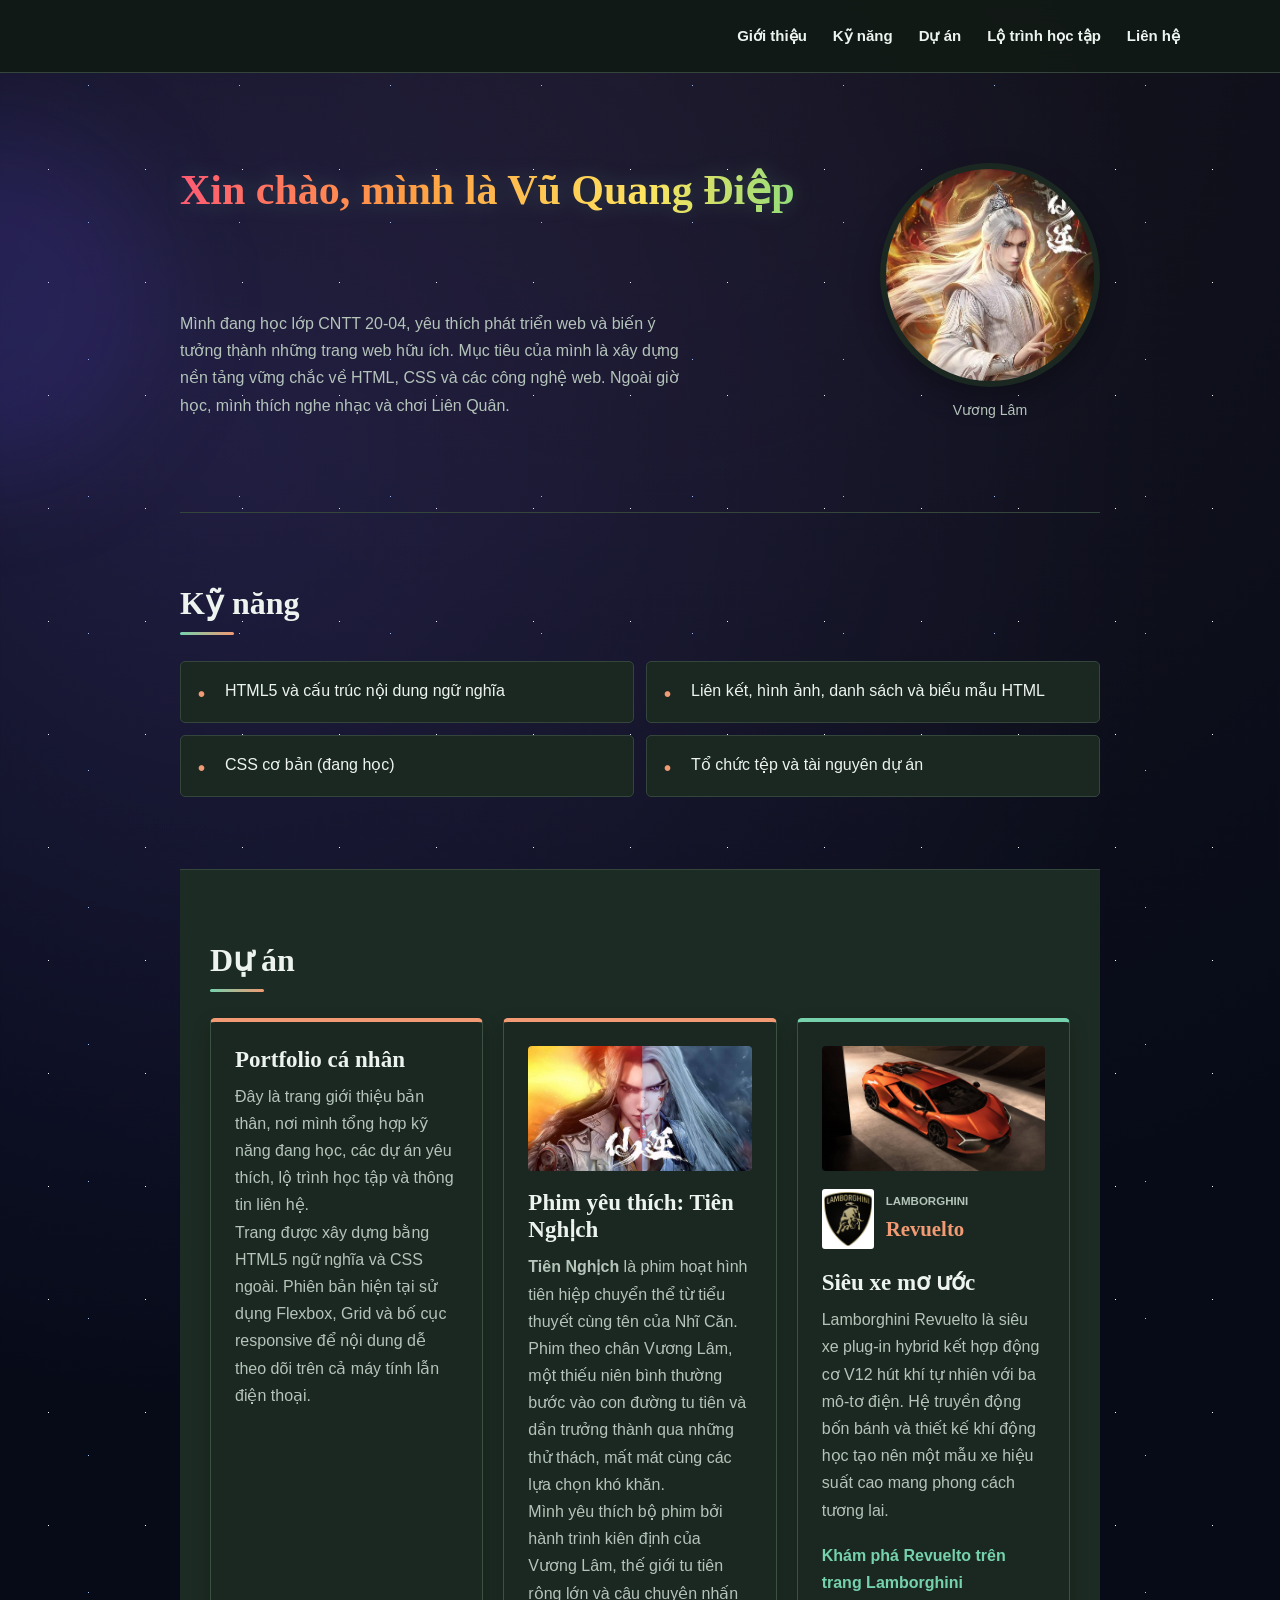
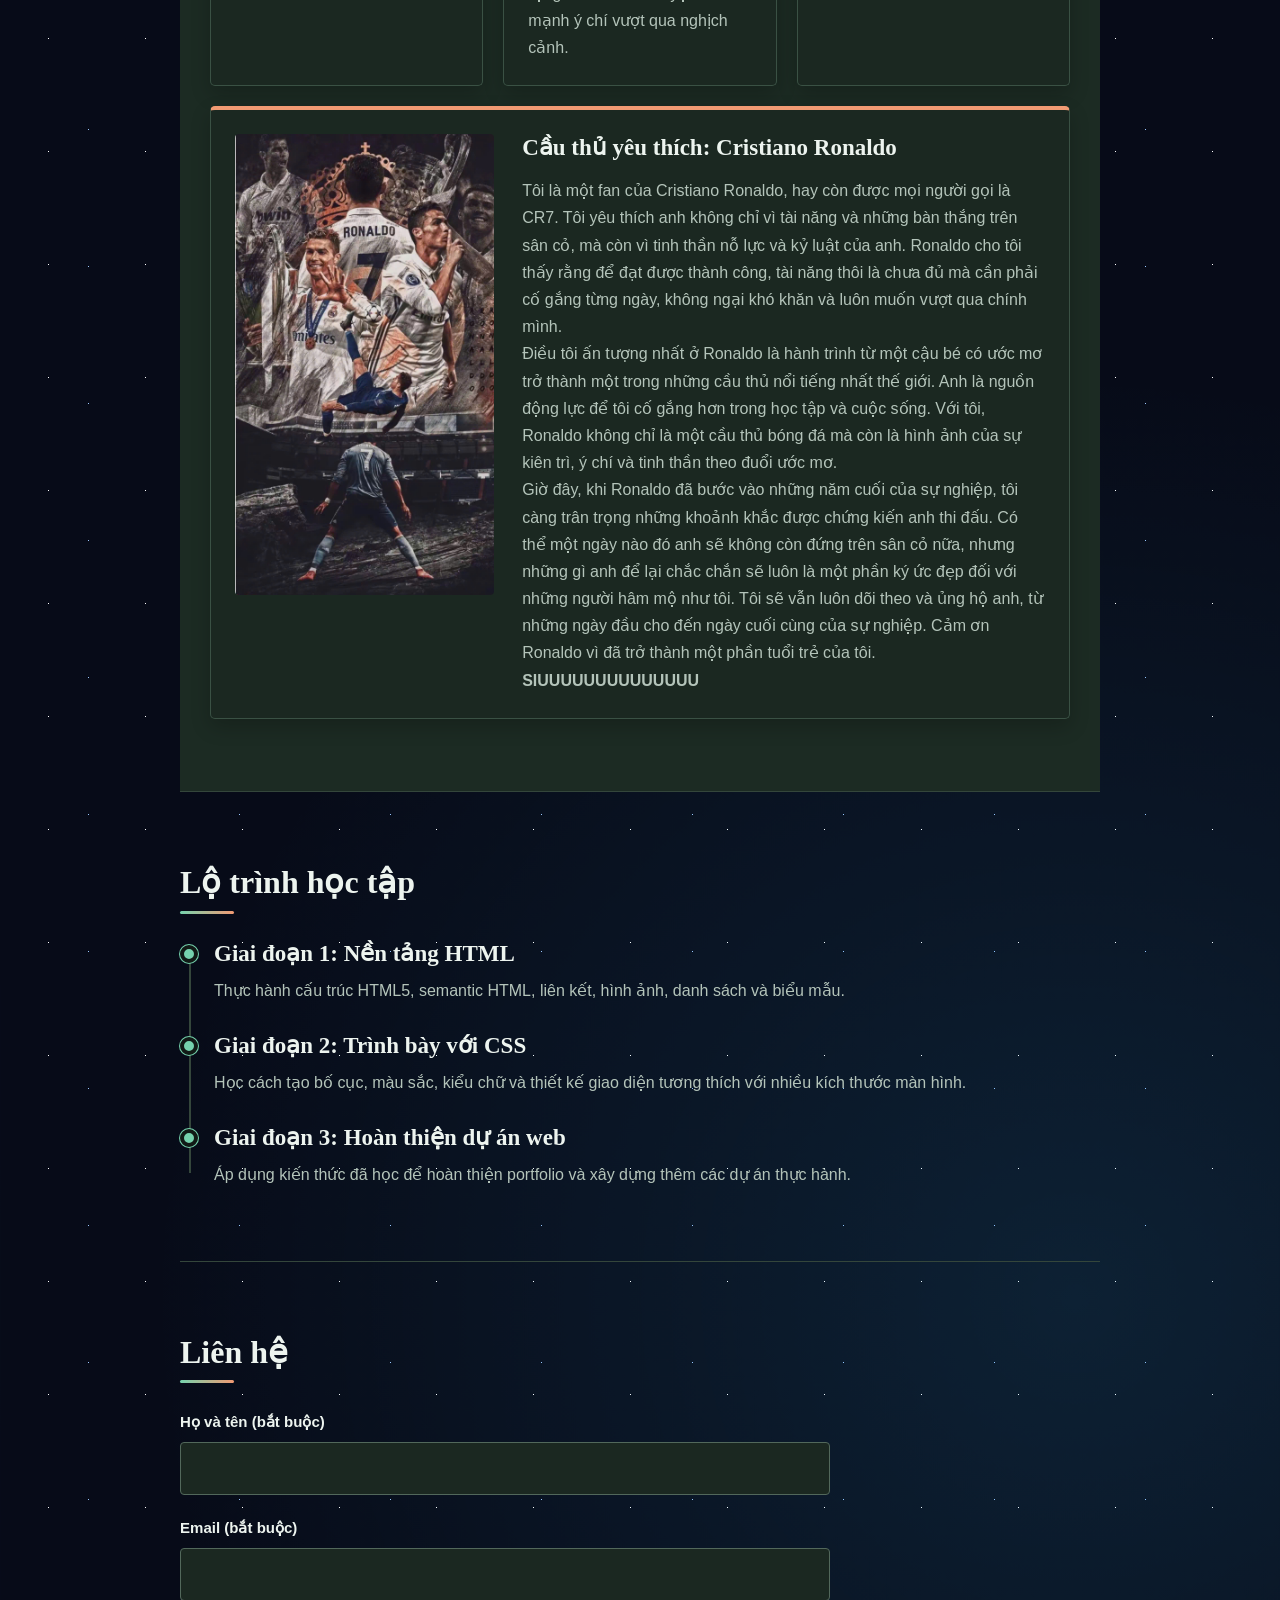
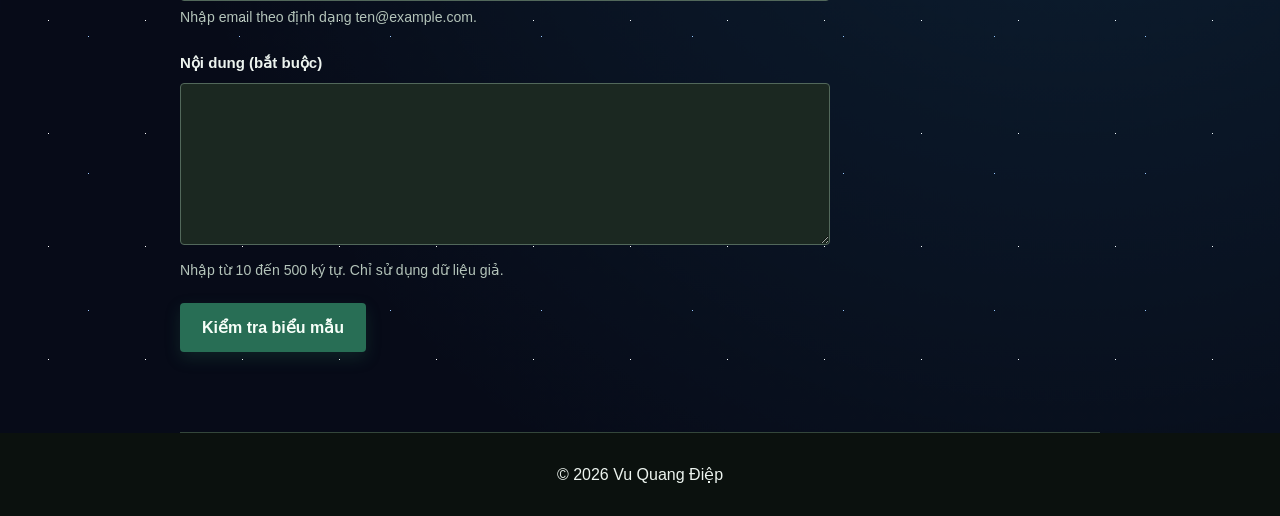
<file: index.html>
<!DOCTYPE html>
<html lang="vi">

<head>
	<meta charset="UTF-8">
	<meta name="viewport" content="width=device-width, initial-scale=1.0">
	<title>Vũ Quang Điệp | Portfolio cá nhân</title>
	<meta name="description" content="Portfolio cá nhân của Vũ Quang Điệp, sinh viên CNTT lớp 20-04.">
	<meta name="theme-color" content="#070b18">
	<link rel="stylesheet" href="css/style.css?v=5">
	<style>
		@media (max-width: 680px) {
			.project-grid .ronaldo-project {
				grid-template-columns: minmax(0, 1fr) !important;
				gap: 22px !important;
			}

			.ronaldo-photo {
				width: min(100%, 280px);
				margin-inline: auto;
			}

			.ronaldo-copy h3 {
				font-size: 1.05rem;
			}
		}
	</style>
</head>

<body>
	<a class="skip-link" href="#noi-dung-chinh">Bỏ qua đến nội dung chính</a>
	<header>
		<nav aria-label="Điều hướng chính">
			<a href="#gioi-thieu">Giới thiệu</a>
			<a href="#ky-nang">Kỹ năng</a>
			<a href="#du-an">Dự án</a>
			<a href="#lo-trinh">Lộ trình học tập</a>
			<a href="#lien-he">Liên hệ</a>
		</nav>
	</header>

	<main id="noi-dung-chinh">
		<section id="gioi-thieu">
			<h1>Xin chào, mình là Vũ Quang Điệp</h1>
			<p>Mình đang học lớp CNTT 20-04, yêu thích phát triển web và biến ý tưởng thành những trang web hữu ích. Mục
				tiêu của mình là xây dựng nền tảng vững chắc về HTML, CSS và các công nghệ web. Ngoài giờ học, mình
				thích nghe nhạc và chơi Liên Quân.</p>
			<figure>
				<img src="assets/vuonglam.png" alt="Vương Lâm trong phim hoạt hình Tiên Nghịch" width="200"
					height="200">
				<figcaption>Vương Lâm</figcaption>
			</figure>
		</section>

		<section id="ky-nang">
			<h2>Kỹ năng</h2>
			<ul>
				<li>HTML5 và cấu trúc nội dung ngữ nghĩa</li>
				<li>Liên kết, hình ảnh, danh sách và biểu mẫu HTML</li>
				<li>CSS cơ bản (đang học)</li>
				<li>Tổ chức tệp và tài nguyên dự án</li>
			</ul>
		</section>

		<section id="du-an">
			<h2>Dự án</h2>
			<div class="project-grid">
				<article class="card">
					<h3>Portfolio cá nhân</h3>
					<p>Đây là trang giới thiệu bản thân, nơi mình tổng hợp kỹ năng đang học, các dự án yêu thích, lộ
						trình học tập và thông tin liên hệ.</p>
					<p>Trang được xây dựng bằng HTML5 ngữ nghĩa và CSS ngoài. Phiên bản hiện tại sử dụng Flexbox, Grid
						và bố cục responsive để nội dung dễ theo dõi trên cả máy tính lẫn điện thoại.</p>
				</article>
				<article class="card">
					<img class="project-image" src="assets/Tiên Nghịch.png" alt="Poster phim hoạt hình Tiên Nghịch"
						width="1200" height="675" loading="lazy" decoding="async">
					<h3>Phim yêu thích: Tiên Nghịch</h3>
					<p><strong>Tiên Nghịch</strong> là phim hoạt hình tiên hiệp chuyển thể từ tiểu thuyết cùng tên của
						Nhĩ Căn. Phim theo chân Vương Lâm, một thiếu niên bình thường bước vào con đường tu tiên và dần
						trưởng thành qua những thử thách, mất mát cùng các lựa chọn khó khăn.</p>
					<p>Mình yêu thích bộ phim bởi hành trình kiên định của Vương Lâm, thế giới tu tiên rộng lớn và câu
						chuyện nhấn mạnh ý chí vượt qua nghịch cảnh.</p>
				</article>
				<article class="card car-project">
					<img class="project-image" src="assets/revuelto.jpg" alt="Ảnh siêu xe Lamborghini Revuelto"
						width="1920" height="1080" loading="lazy" decoding="async">
					<div class="revuelto-wordmark" aria-label="Lamborghini Revuelto">
						<img class="revuelto-logo" src="assets/Lamboghini-New-Logo-Vector.png" alt="Logo Lamborghini">
						<span>
							<span class="brand-name">Lamborghini</span>
							<span class="model-name">Revuelto</span>
						</span>
					</div>
					<h3>Siêu xe mơ ước</h3>
					<p>Lamborghini Revuelto là siêu xe plug-in hybrid kết hợp động cơ V12 hút khí tự nhiên với ba mô-tơ
						điện. Hệ truyền động bốn bánh và thiết kế khí động học tạo nên một mẫu xe hiệu suất cao mang
						phong cách tương lai.</p>
					<a class="car-info" href="https://www.lamborghini.com/en-en/models/revuelto" target="_blank"
						rel="noopener noreferrer">Khám phá Revuelto trên trang Lamborghini</a>
				</article>
				<article class="card ronaldo-project"
					style="grid-template-columns:clamp(72px, 32%, 260px) minmax(0, 1fr);gap:clamp(8px, 2.5vw, 28px)">
					<img class="ronaldo-photo" src="assets/Anh 7.jpg"
						alt="Poster Cristiano Ronaldo trong các khoảnh khắc thi đấu" width="1152" height="2048"
						loading="lazy" decoding="async">
					<div class="ronaldo-copy">
						<h3>Cầu thủ yêu thích: Cristiano Ronaldo</h3>
						<p>Tôi là một fan của Cristiano Ronaldo, hay còn được mọi người gọi là CR7. Tôi yêu thích anh
							không chỉ vì tài năng và những bàn thắng trên sân cỏ, mà còn vì tinh thần nỗ lực và kỷ luật
							của anh. Ronaldo cho tôi thấy rằng để đạt được thành công, tài năng thôi là chưa đủ mà cần
							phải cố gắng từng ngày, không ngại khó khăn và luôn muốn vượt qua chính mình.</p>
						<p>Điều tôi ấn tượng nhất ở Ronaldo là hành trình từ một cậu bé có ước mơ trở thành một trong
							những cầu thủ nổi tiếng nhất thế giới. Anh là nguồn động lực để tôi cố gắng hơn trong học
							tập và cuộc sống. Với tôi, Ronaldo không chỉ là một cầu thủ bóng đá mà còn là hình ảnh của
							sự kiên trì, ý chí và tinh thần theo đuổi ước mơ.</p>
						<p>Giờ đây, khi Ronaldo đã bước vào những năm cuối của sự nghiệp, tôi càng trân trọng những
							khoảnh khắc được chứng kiến anh thi đấu. Có thể một ngày nào đó anh sẽ không còn đứng trên
							sân cỏ nữa, nhưng những gì anh để lại chắc chắn sẽ luôn là một phần ký ức đẹp đối với những
							người hâm mộ như tôi. Tôi sẽ vẫn luôn dõi theo và ủng hộ anh, từ những ngày đầu cho đến ngày
							cuối cùng của sự nghiệp. Cảm ơn Ronaldo vì đã trở thành một phần tuổi trẻ của tôi.</p>
						<p><strong>SIUUUUUUUUUUUUUU</strong></p>
					</div>
				</article>
			</div>
		</section>

		<section id="lo-trinh">
			<h2>Lộ trình học tập</h2>
			<ol>
				<li>
					<h3>Giai đoạn 1: Nền tảng HTML</h3>
					<p>Thực hành cấu trúc HTML5, semantic HTML, liên kết, hình ảnh, danh sách và biểu mẫu.</p>
				</li>
				<li>
					<h3>Giai đoạn 2: Trình bày với CSS</h3>
					<p>Học cách tạo bố cục, màu sắc, kiểu chữ và thiết kế giao diện tương thích với nhiều kích thước màn
						hình.</p>
				</li>
				<li>
					<h3>Giai đoạn 3: Hoàn thiện dự án web</h3>
					<p>Áp dụng kiến thức đã học để hoàn thiện portfolio và xây dựng thêm các dự án thực hành.</p>
				</li>
			</ol>
		</section>

		<section id="lien-he">
			<h2>Liên hệ</h2>
			<form action="ket-qua.html" method="get">
				<p>
					<label for="ho-ten">Họ và tên (bắt buộc)</label>
					<input type="text" id="ho-ten" name="ho-ten" autocomplete="name" required minlength="2">
				</p>
				<p>
					<label for="email">Email (bắt buộc)</label>
					<input type="email" id="email" name="email" autocomplete="email" required
						aria-describedby="email-help">
					<small class="form-help" id="email-help">Nhập email theo định dạng ten@example.com.</small>
				</p>
				<p>
					<label for="noi-dung">Nội dung (bắt buộc)</label>
					<textarea id="noi-dung" name="noi-dung" rows="5" required minlength="10" maxlength="500"
						aria-describedby="message-help"></textarea>
					<small class="form-help" id="message-help">Nhập từ 10 đến 500 ký tự. Chỉ sử dụng dữ liệu giả.</small>
				</p>
				<button type="submit">Kiểm tra biểu mẫu</button>
			</form>
		</section>
	</main>

	<footer>
		<p>&copy; 2026 Vu Quang Điệp</p>
	</footer>
</body>

</html>
</file>
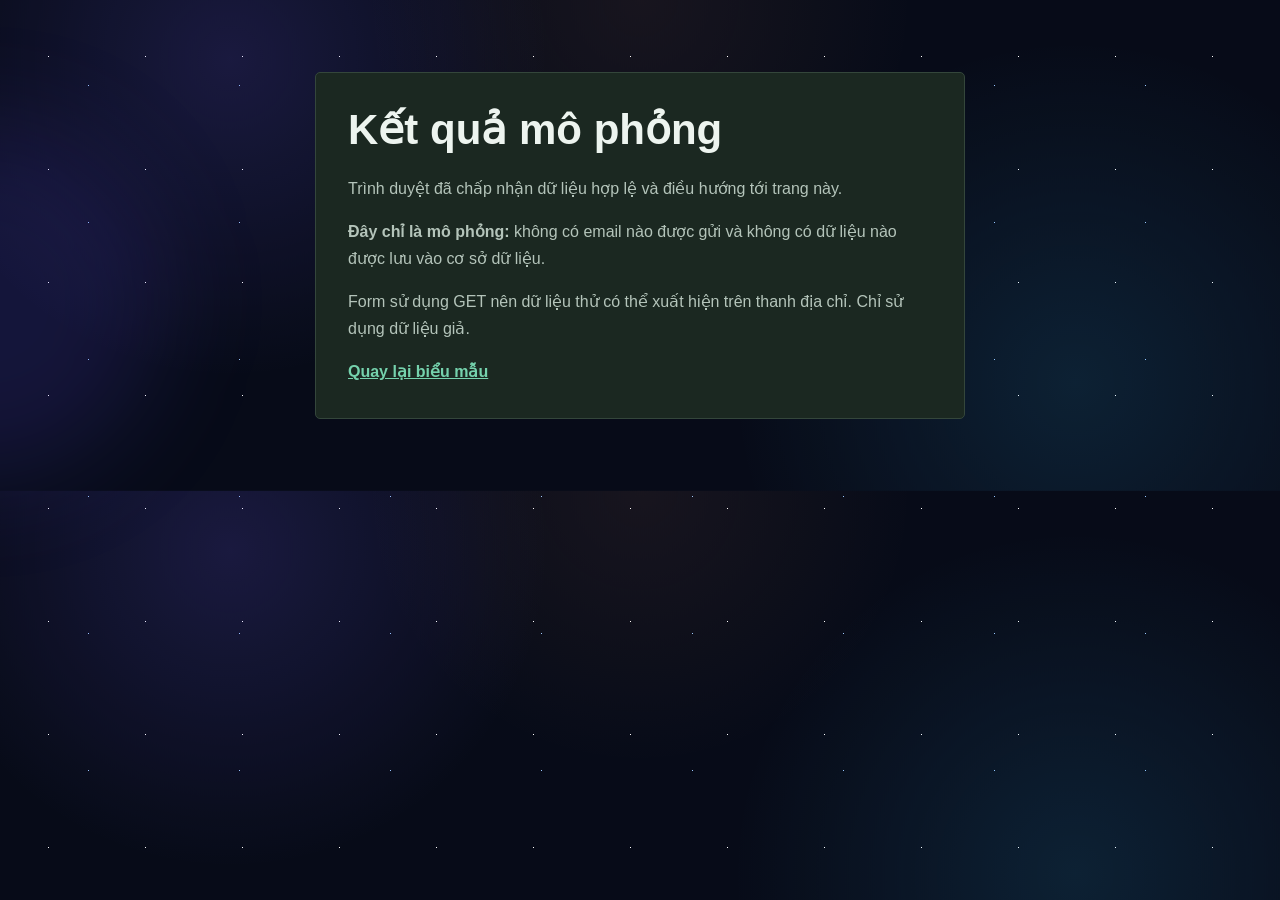
<file: ket-qua.html>
<!doctype html>
<html lang="vi">

<head>
	<meta charset="utf-8">
	<meta name="viewport" content="width=device-width, initial-scale=1.0">
	<title>Kết quả mô phỏng · Vũ Quang Điệp</title>
	<meta name="description" content="Trang kết quả mô phỏng biểu mẫu liên hệ của Portfolio Vũ Quang Điệp.">
	<meta name="theme-color" content="#070b18">
	<link rel="stylesheet" href="css/style.css?v=5">
</head>

<body>
	<main>
		<section class="result-panel" aria-labelledby="result-title">
			<h1 id="result-title">Kết quả <span>mô phỏng</span></h1>
			<p>Trình duyệt đã chấp nhận dữ liệu hợp lệ và điều hướng tới trang này.</p>
			<p><strong>Đây chỉ là mô phỏng:</strong> không có email nào được gửi và không có dữ liệu nào được lưu vào cơ sở dữ liệu.</p>
			<p>Form sử dụng GET nên dữ liệu thử có thể xuất hiện trên thanh địa chỉ. Chỉ sử dụng dữ liệu giả.</p>
			<a href="index.html#lien-he">Quay lại biểu mẫu</a>
		</section>
	</main>
</body>

</html>
</file>
<file: css/style.css>
:root {
	color-scheme: dark;
	--ink: #edf4ef;
	--muted: #b4c4ba;
	--paper: #111a16;
	--surface: #1b2821;
	--line: #34463b;
	--green: #75d2ad;
	--green-dark: #286e55;
	--green-wash: #1c2b23;
	--clay: #f19a73;
	--shadow: 0 12px 28px rgb(0 0 0 / 28%);
}

*,
*::before,
*::after {
	box-sizing: border-box;
}

img {
	max-width: 100%;
}

html {
	scroll-behavior: smooth;
}

body {
	position: relative;
	isolation: isolate;
	margin: 0;
	background-color: #070b18;
	background-image:
		radial-gradient(circle at 18% 12%, rgb(117 97 255 / 17%), transparent 28%),
		radial-gradient(circle at 84% 78%, rgb(56 191 255 / 12%), transparent 30%),
		radial-gradient(circle at 50% 0%, rgb(241 154 115 / 7%), transparent 34%),
		radial-gradient(#ffffff 0.7px, transparent 0.8px),
		radial-gradient(#9bc8ff 0.6px, transparent 0.8px);
	background-position: center, center, center, 0 0, 13px 17px;
	background-size: auto, auto, auto, 97px 113px, 151px 137px;
	color: var(--ink);
	font-family: "Trebuchet MS", Verdana, sans-serif;
	font-size: 16px;
	line-height: 1.7;
}

/* Các quầng sáng và sao băng tạo cảm giác thiên hà chuyển động. */
body::before,
body::after {
	position: fixed;
	z-index: 0;
	content: "";
	pointer-events: none;
}

body > * {
	position: relative;
	z-index: 1;
}

.skip-link {
	position: fixed;
	top: 10px;
	left: 10px;
	z-index: 10;
	padding: 9px 14px;
	border-radius: 4px;
	background: var(--green);
	color: #07130e;
	font-weight: 700;
	text-decoration: none;
	transform: translateY(-160%);
	transition: transform 160ms ease;
}

.skip-link:focus {
	transform: translateY(0);
}

body::before {
	top: 14%;
	left: -12rem;
	width: 22rem;
	height: 22rem;
	border-radius: 50%;
	background: rgb(103 83 255 / 15%);
	filter: blur(52px);
	animation: nebula-drift 32s ease-in-out infinite alternate;
}

body::after {
	top: 18%;
	left: -18%;
	width: 150px;
	height: 2px;
	border-radius: 999px;
	background: linear-gradient(90deg, transparent, #ffffff, #8ed9ff, transparent);
	box-shadow: 0 0 8px 2px rgb(142 217 255 / 75%);
	transform: rotate(-27deg);
	animation: shooting-star 9s ease-in-out infinite;
}

@keyframes nebula-drift {
	from {
		transform: translate3d(0, 0, 0) scale(1);
	}
	to {
		transform: translate3d(24vw, 14vh, 0) scale(1.2);
	}
}

@keyframes shooting-star {
	from {
		opacity: 0;
		transform: translate3d(0, 0, 0) rotate(-27deg) scaleX(0.6);
	}
	12% {
		opacity: 1;
	}
	30% {
		opacity: 0;
		transform: translate3d(120vw, 52vh, 0) rotate(-27deg) scaleX(1.1);
	}
	to {
		opacity: 0;
		transform: translate3d(120vw, 52vh, 0) rotate(-27deg) scaleX(1.1);
	}
}

header {
	position: sticky;
	top: 0;
	z-index: 5;
	border-bottom: 1px solid var(--line);
	background: rgb(17 26 22 / 95%);
	backdrop-filter: blur(12px);
}

nav {
	width: min(1080px, calc(100% - 48px));
	min-height: 72px;
	margin: 0 auto;
	display: flex;
	align-items: center;
	justify-content: flex-end;
	flex-wrap: wrap;
	gap: 6px 26px;
	padding: 10px 0;
}

nav a {
	position: relative;
	padding: 7px 0;
	color: var(--ink);
	font-size: clamp(0.9375rem, 1.1vw, 1rem);
	font-weight: 700;
	text-decoration: none;
	transition: color 160ms ease;
}

nav a::after {
	position: absolute;
	right: 0;
	bottom: 1px;
	left: 0;
	height: 2px;
	transform: scaleX(0);
	transform-origin: right;
	background: var(--clay);
	content: "";
	transition: transform 180ms ease;
}

nav a:hover {
	color: var(--clay);
}

nav a:hover::after,
nav a:focus-visible::after {
	transform: scaleX(1);
	transform-origin: left;
}

nav a:focus-visible,
a:focus-visible,
button:focus-visible,
input:focus-visible,
textarea:focus-visible,
.car-info:focus-visible {
	outline: 3px solid var(--clay);
	outline-offset: 3px;
}

main {
	width: min(920px, calc(100% - 48px));
	margin: 0 auto;
}

main > section {
	padding: 72px 0;
	border-bottom: 1px solid var(--line);
	scroll-margin-top: 88px;
}

h1,
h2,
h3 {
	margin-top: 0;
	color: var(--ink);
	font-family: Georgia, "Times New Roman", serif;
	font-weight: 600;
	line-height: 1.18;
}

h1 {
	max-width: 640px;
	margin-bottom: 20px;
	font-size: clamp(1.875rem, 3.2vw, 2.875rem);
}

h2 {
	position: relative;
	width: fit-content;
	margin-bottom: 26px;
	padding-bottom: 12px;
	font-size: clamp(1.75rem, 2.5vw, 2rem);
}

h2::after {
	position: absolute;
	bottom: 0;
	left: 0;
	width: 54px;
	height: 3px;
	border-radius: 2px;
	background: linear-gradient(90deg, var(--green), var(--clay));
	content: "";
	transition: width 200ms ease;
}

section:focus-within h2::after,
section:hover h2::after {
	width: 84px;
}

h3 {
	margin-bottom: 10px;
	font-size: clamp(1.25rem, 1.8vw, 1.4375rem);
}

p {
	margin: 0 0 16px;
}

#gioi-thieu {
	min-height: 440px;
	display: grid;
	grid-template-columns: minmax(0, 1fr) 220px;
	align-items: center;
	gap: 48px;
	padding-top: 78px;
	padding-bottom: 78px;
}

#gioi-thieu h1 {
	grid-column: 1;
	grid-row: 1;
	max-width: 100%;
	margin-bottom: 16px;
	color: var(--green);
	background-image: linear-gradient(90deg, #ff5b72, #ff9f43, #ffe45e, #55d889, #49c8ed, #7885ff, #d175f5, #ff5b72);
	background-size: 250% 100%;
	background-clip: text;
	-webkit-background-clip: text;
	-webkit-text-fill-color: transparent;
	filter: drop-shadow(0 0 10px rgb(117 210 173 / 20%));
	animation: rainbow-glint 5s linear infinite;
}

#gioi-thieu p {
	grid-column: 1;
	grid-row: 2;
	max-width: 58ch;
	margin-bottom: 0;
	color: var(--muted);
	font-size: clamp(1rem, 1.1vw, 1.0625rem);
}

#gioi-thieu figure {
	grid-column: 2;
	grid-row: 1 / span 2;
}

figure {
	margin: 0;
	text-align: center;
}

figure img {
	display: block;
	width: 224px;
	height: 224px;
	margin: 0 auto 12px;
	border: 6px solid var(--surface);
	border-radius: 50%;
	background: var(--green-wash);
	box-shadow: var(--shadow);
	object-fit: cover;
	object-position: 65% 30%;
	transition: transform 220ms ease, border-color 220ms ease, box-shadow 220ms ease;
}

figure img:hover {
	transform: rotate(-3deg) scale(1.04);
	border-color: var(--green);
	box-shadow: 0 16px 36px rgb(0 0 0 / 38%), 0 0 0 5px rgb(117 210 173 / 12%);
}

figcaption {
	color: var(--muted);
	font-size: 0.88rem;
}

#ky-nang ul {
	margin: 0;
	padding: 0;
	display: grid;
	grid-template-columns: repeat(2, minmax(0, 1fr));
	gap: 12px;
	list-style: none;
}

#ky-nang li {
	position: relative;
	min-height: 62px;
	padding: 15px 16px 15px 44px;
	border: 1px solid var(--line);
	border-radius: 5px;
	background: var(--surface);
	transition: transform 180ms ease, border-color 180ms ease, box-shadow 180ms ease;
}

#ky-nang li:hover {
	transform: translateY(-3px);
	border-color: var(--green);
	box-shadow: 0 8px 20px rgb(0 0 0 / 20%);
}

#ky-nang li::before {
	position: absolute;
	left: 17px;
	color: var(--clay);
	content: "\2022";
	font-size: 1.25rem;
	font-weight: 700;
}

#du-an {
	padding-right: 30px;
	padding-left: 30px;
	background: var(--green-wash);
}

.project-grid {
	display: grid;
	grid-template-columns: repeat(auto-fit, minmax(min(100%, 16rem), 1fr));
	gap: 20px;
}

.project-grid .card {
	min-width: 0;
	display: flex;
	flex-direction: column;
	align-items: flex-start;
	padding: 24px;
	border: 1px solid #3a5144;
	border-top: 4px solid var(--clay);
	border-radius: 5px;
	background: var(--surface);
	box-shadow: 0 8px 20px rgb(0 0 0 / 20%);
	overflow-wrap: anywhere;
	transition: transform 200ms ease, border-color 200ms ease, box-shadow 200ms ease;
}

.project-grid .card:hover {
	transform: translateY(-5px);
	border-color: var(--green);
	box-shadow: 0 16px 32px rgb(0 0 0 / 30%);
}

.project-grid .car-project {
	border-top-color: var(--green);
}
.project-grid .ronaldo-project {
	grid-column: 1 / -1;
	display: grid;
	grid-template-columns: minmax(220px, 0.75fr) minmax(0, 1.25fr);
	align-items: start;
	gap: 28px;
}

.revuelto-wordmark {
	display: flex;
	align-items: center;
	gap: 12px;
	margin-bottom: 20px;
}

.ronaldo-photo {
	display: block;
	width: 100%;
	height: auto;
	max-height: 520px;
	margin: 0;
	border-radius: 4px;
	object-fit: contain;
	object-position: center;
}

.ronaldo-copy {
	min-width: 0;
}

.ronaldo-copy h3 {
	margin-bottom: 16px;
}

.ronaldo-copy p:last-child {
	margin-bottom: 0;
}

.project-image {
	display: block;
	width: 100%;
	height: auto;
	aspect-ratio: auto;
	margin-bottom: 18px;
	border-radius: 4px;
	background: var(--green-wash);
	object-fit: contain;
	object-position: center;
	transition: filter 200ms ease;
}

.project-grid .card:hover .project-image {
	filter: saturate(1.12) contrast(1.04);
}

.revuelto-logo {
	width: 52px;
	height: 60px;
	padding: 2px;
	border-radius: 3px;
	background: #ffffff;
	object-fit: contain;
}

.brand-name,
.model-name {
	display: block;
}

.brand-name {
	color: var(--muted);
	font-size: 0.72rem;
	font-weight: 700;
	text-transform: uppercase;
}

.model-name {
	color: var(--clay);
	font-family: Georgia, "Times New Roman", serif;
	font-size: 1.3rem;
	font-weight: 700;
}

.car-info {
	display: inline-block;
	margin-top: 18px;
	color: var(--green);
	font-weight: 700;
	text-decoration-color: transparent;
	text-underline-offset: 4px;
	transition: color 160ms ease, text-decoration-color 160ms ease;
}

.car-info:hover {
	color: var(--clay);
	text-decoration-color: currentColor;
}

#du-an .card p,
#lo-trinh li p {
	margin-bottom: 0;
	color: var(--muted);
}

#lo-trinh ol {
	position: relative;
	margin: 0;
	padding: 0 0 0 34px;
	list-style: none;
}

#lo-trinh ol::before {
	position: absolute;
	top: 10px;
	bottom: 16px;
	left: 9px;
	width: 2px;
	background: var(--line);
	content: "";
}

#lo-trinh li {
	position: relative;
	padding: 0 0 28px;
	transition: transform 180ms ease;
}

#lo-trinh li:hover {
	transform: translateX(5px);
}

#lo-trinh li:last-child {
	padding-bottom: 0;
}

#lo-trinh li::before {
	position: absolute;
	top: 5px;
	left: -34px;
	width: 18px;
	height: 18px;
	border: 4px solid var(--paper);
	border-radius: 50%;
	background: var(--green);
	box-shadow: 0 0 0 1px var(--green);
	content: "";
	transition: transform 180ms ease, background-color 180ms ease, box-shadow 180ms ease;
}

#lo-trinh li:hover::before {
	transform: scale(1.2);
	background: var(--clay);
	box-shadow: 0 0 0 1px var(--clay), 0 0 14px rgb(241 154 115 / 45%);
}

#lien-he {
	padding-bottom: 80px;
}

form {
	max-width: 650px;
}

form p {
	margin-bottom: 20px;
}

label {
	display: block;
	margin-bottom: 7px;
	font-size: 0.94rem;
	font-weight: 700;
}

input,
textarea {
	width: 100%;
	min-width: 0;
	padding: 12px 14px;
	border: 1px solid #52685b;
	border-radius: 4px;
	background: var(--surface);
	color: var(--ink);
	font: inherit;
	transition: border-color 160ms ease, box-shadow 160ms ease;
}

input:focus,
textarea:focus {
	border-color: var(--green);
	outline: 3px solid rgb(117 210 173 / 24%);
}

small {
	display: block;
	margin-top: 6px;
	color: var(--muted);
	font-size: 0.85rem;
}

.form-help {
	margin-top: 0.35rem;
	font-size: 0.88rem;
}

textarea {
	min-height: 140px;
	resize: vertical;
}

button {
	min-height: 48px;
	padding: 11px 22px;
	border: 0;
	border-radius: 4px;
	background: var(--green-dark);
	color: #f7fff9;
	font: inherit;
	font-weight: 700;
	cursor: pointer;
	box-shadow: 0 6px 16px rgb(40 110 85 / 24%);
	transition: background 160ms ease, transform 160ms ease, box-shadow 160ms ease;
}

button:hover {
	transform: translateY(-2px);
	background: #347f64;
	box-shadow: 0 10px 22px rgb(40 110 85 / 38%);
}

button:active {
	transform: translateY(1px);
	background: var(--green-dark);
}

.result-panel {
	max-width: 650px;
	margin: 72px auto;
	padding: 32px;
	border: 1px solid var(--line);
	border-radius: 5px;
	background: var(--surface);
}

.result-panel h1 {
	font-family: "Trebuchet MS", Verdana, sans-serif;
}

.result-panel p {
	color: var(--muted);
}

.result-panel a {
	color: var(--green);
	font-weight: 700;
}

.result-panel a:hover {
	color: var(--clay);
}

@keyframes rainbow-glint {
	from {
		background-position: 0% center;
	}

	to {
		background-position: 100% center;
	}
}

footer {
	padding: 28px 24px;
	background: #0b110e;
	color: #edf4ef;
	text-align: center;
}

footer p {
	margin: 0;
}

@media (max-width: 680px) {
	nav {
		width: calc(100% - 32px);
		min-height: 64px;
		justify-content: center;
		gap: 4px 18px;
	}

	nav a {
		font-size: clamp(0.9375rem, 3.5vw, 1rem);
	}

	main {
		width: calc(100% - 40px);
	}

	main > section {
		padding-top: 54px;
		padding-bottom: 54px;
	}

	#gioi-thieu {
		min-height: 0;
		grid-template-columns: 1fr;
		gap: 18px;
		padding-top: 48px;
	}

	#gioi-thieu figure {
		grid-column: 1;
		grid-row: 1;
		justify-self: start;
	}

	#gioi-thieu h1 {
		grid-row: 2;
	}

	#gioi-thieu p {
		grid-row: 3;
	}

	figure img {
		width: 172px;
		height: 172px;
		margin-left: 0;
	}

	.result-panel {
		margin: 40px auto;
		padding: 24px;
	}

	.result-panel h1 {
		font-size: clamp(1.875rem, 7vw, 2.875rem);
	}

	.result-panel h1 span {
		display: block;
	}

	#ky-nang ul {
		grid-template-columns: 1fr;
	}

	#du-an {
		padding-right: 20px;
		padding-left: 20px;
	}
}

@media (min-width: 681px) {
	h1 {
		font-size: clamp(2.625rem, 3.2vw, 2.875rem);
	}
}

@media (max-width: 380px) {
	nav {
		gap: 2px 10px;
	}

	nav a {
		font-size: 0.9375rem;
	}
}

@media (prefers-reduced-motion: reduce) {
	html {
		scroll-behavior: auto;
	}

	*,
	*::before,
	*::after {
		animation-duration: 0.01ms !important;
		transition-duration: 0.01ms !important;
	}
}
</file>
